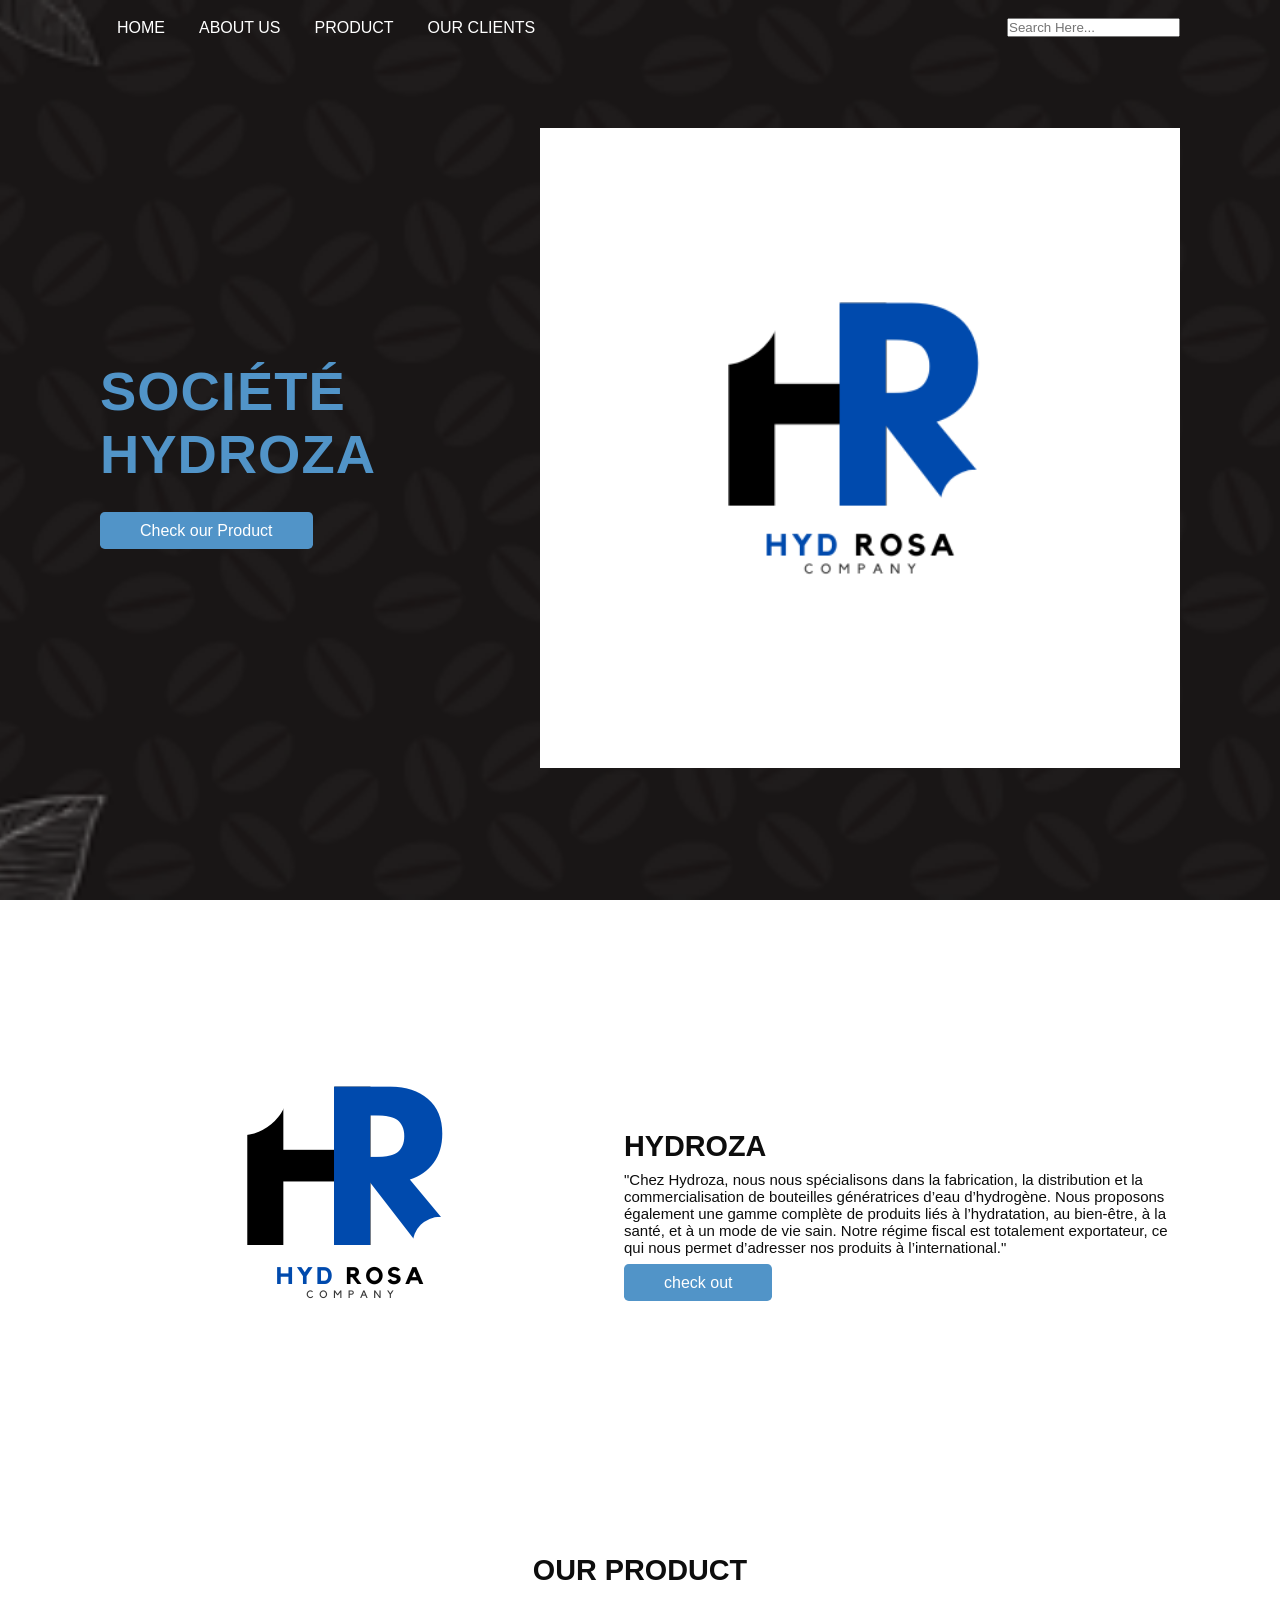
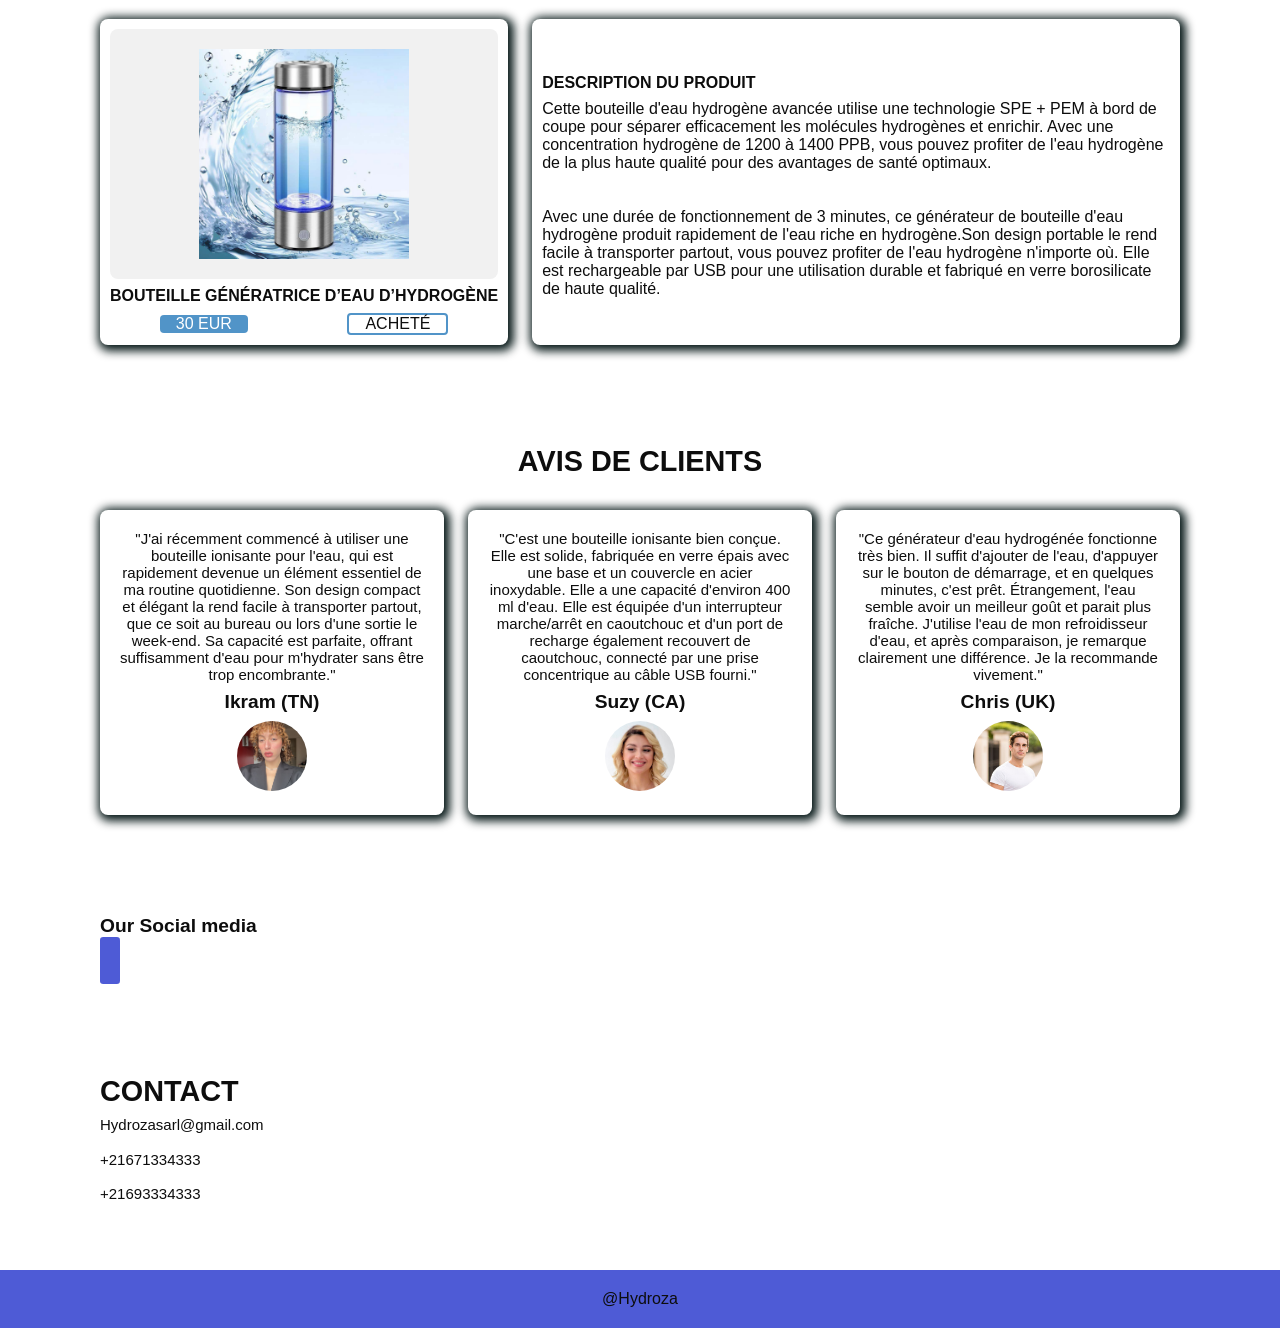
<file: index.html>
<!DOCTYPE html>
<html lang="en">
<head>
    <meta charset="UTF-8">
    <title>hydroza</title>
    <link rel="stylesheet" href="stylev.css">
</head>
<body>
        <header>
     
            <ul class="navbar">
                <li><a href="#home">Home</a></li>
                <li><a href="#about">About Us</a></li>
                <li><a href="#products">Product</a></li>
                <li><a href="#customers">Our Clients</a></li>
            </ul>
            <div>
            <input type="search" name="" id="" placeholder="Search Here...">
            </div>
        </header>
    <section class="home" id="home">
        <div class="home-text">
            <h1>société<br>Hydroza</h1><br><br>

            <a href="#products" class="btn"> Check our Product</a>
        </div>
        <div class="home-img">
            <img src="logo.png"/>
        </div>
    </section>
    <section class="about" id="about">
        <div class="about-img">
            <img src="logo.png">
        </div>


        <div class="about-text">
            <br>
            <br>
            <br>
            <br>
            <br>
            <br>
            <br>
            <br>
            <br>
            <br>
            <h2>Hydroza</h2>
            <p>"Chez Hydroza, nous nous spécialisons dans la fabrication, la distribution et la commercialisation de bouteilles génératrices d’eau d’hydrogène. 
                Nous proposons également une gamme complète de produits liés à l’hydratation, au bien-être, à la santé, et à un mode de vie sain. 
                Notre régime fiscal est totalement exportateur, ce qui nous permet d’adresser nos produits à l’international."

                </p>
            <a href="#products" class="btn">check out</a>
        </div>

    </section>



    <section class="products" id="products">
        <div class="heading">
            <h2>Our Product</h2>
            
        </div>
    

        <div class="products-container">
            

            <div class="box">
                <img src="produit.png">
                <h3>Bouteille génératrice d’eau d’hydrogène</h3>
                <div class="content" id="kess">
                    <span>30 EUR</span>
                    <a href="by.html">acheté</a>
                </div>

            </div>

            <div class="box">
                <h3>Description du Produit</h3>
                <p>
                    Cette bouteille d'eau hydrogène avancée utilise une technologie SPE + PEM
                    à bord de coupe pour séparer efficacement les molécules hydrogènes et enrichir. 
                    Avec une concentration hydrogène de 1200 à 1400 PPB, 
                    vous pouvez profiter de l'eau hydrogène de la plus haute qualité pour des avantages de santé optimaux.
                </p>
                <br> <br>
                <p>
                    Avec une durée de fonctionnement de 3 minutes, ce générateur de bouteille d'eau hydrogène
                    produit rapidement de l'eau riche en hydrogène.Son design portable le rend facile à transporter partout,
                    vous pouvez profiter de l'eau hydrogène n'importe où.
                    Elle est rechargeable par USB pour une utilisation durable et fabriqué en verre borosilicate de haute qualité.

                </p>
            </div>


        </div>
    </section>



    <section class="customers" id="customers">
        <div class="heading">
            <h2> Avis de clients </h2>
        </div>
        


        <div class="customers-container">
            <div class="box">
              
                <p>"J'ai récemment commencé à utiliser une bouteille ionisante pour l'eau, qui est rapidement devenue un élément essentiel de ma routine quotidienne. 
                    Son design compact et élégant la rend facile à transporter partout, que ce soit au bureau ou lors d'une sortie le week-end. 
                    Sa capacité est parfaite, offrant suffisamment d'eau pour m'hydrater sans être trop encombrante."</p>
                <h2>Ikram (TN) </h2>
                <img src="ikram.jpeg">
            </div>



            <div class="box">
                
                <p>"C'est une bouteille ionisante bien conçue. Elle est solide, fabriquée en verre épais avec une base et un couvercle en acier inoxydable.
                    Elle a une capacité d'environ 400 ml d'eau. Elle est équipée d'un interrupteur marche/arrêt en caoutchouc et d'un port de recharge 
                    également recouvert de caoutchouc, connecté par une prise concentrique au câble USB fourni."</p>
                <h2>Suzy (CA)</h2>
                <img src="Suzy.jpeg">
            </div>


            <div class="box">
                
                <p>"Ce générateur d'eau hydrogénée fonctionne très bien. Il suffit d'ajouter de l'eau, d'appuyer sur le bouton de démarrage, et en quelques minutes, c'est prêt. 
                    Étrangement, l'eau semble avoir un meilleur goût et parait plus fraîche. 
                    J'utilise l'eau de mon refroidisseur d'eau, et après comparaison, je remarque clairement une différence. Je la recommande vivement."</p>
                <h2>Chris (UK)</h2>
                <img src="Chris.jpg">
            </div>
        </div>


    </section>


    <section class="footer">
        <div class="footer-box">
            <h2>Our Social media</h2>
            
            <div class="social">
                <a href="instgram.html"><i class='bx bxl-instagram' ></i></a>
            </div>

        </div>
    
    </section>

    <section class="footer">
        <div class="about-text">
            <h2>Contact</h2>
            <p> Hydrozasarl@gmail.com </p>
            <p>+21671334333</p>
            <p>+21693334333</p>
        </div>
    </section>


    
    <div class="copyright">
        <p>@Hydroza</p>
    </div>
</body>
</html>
</file>
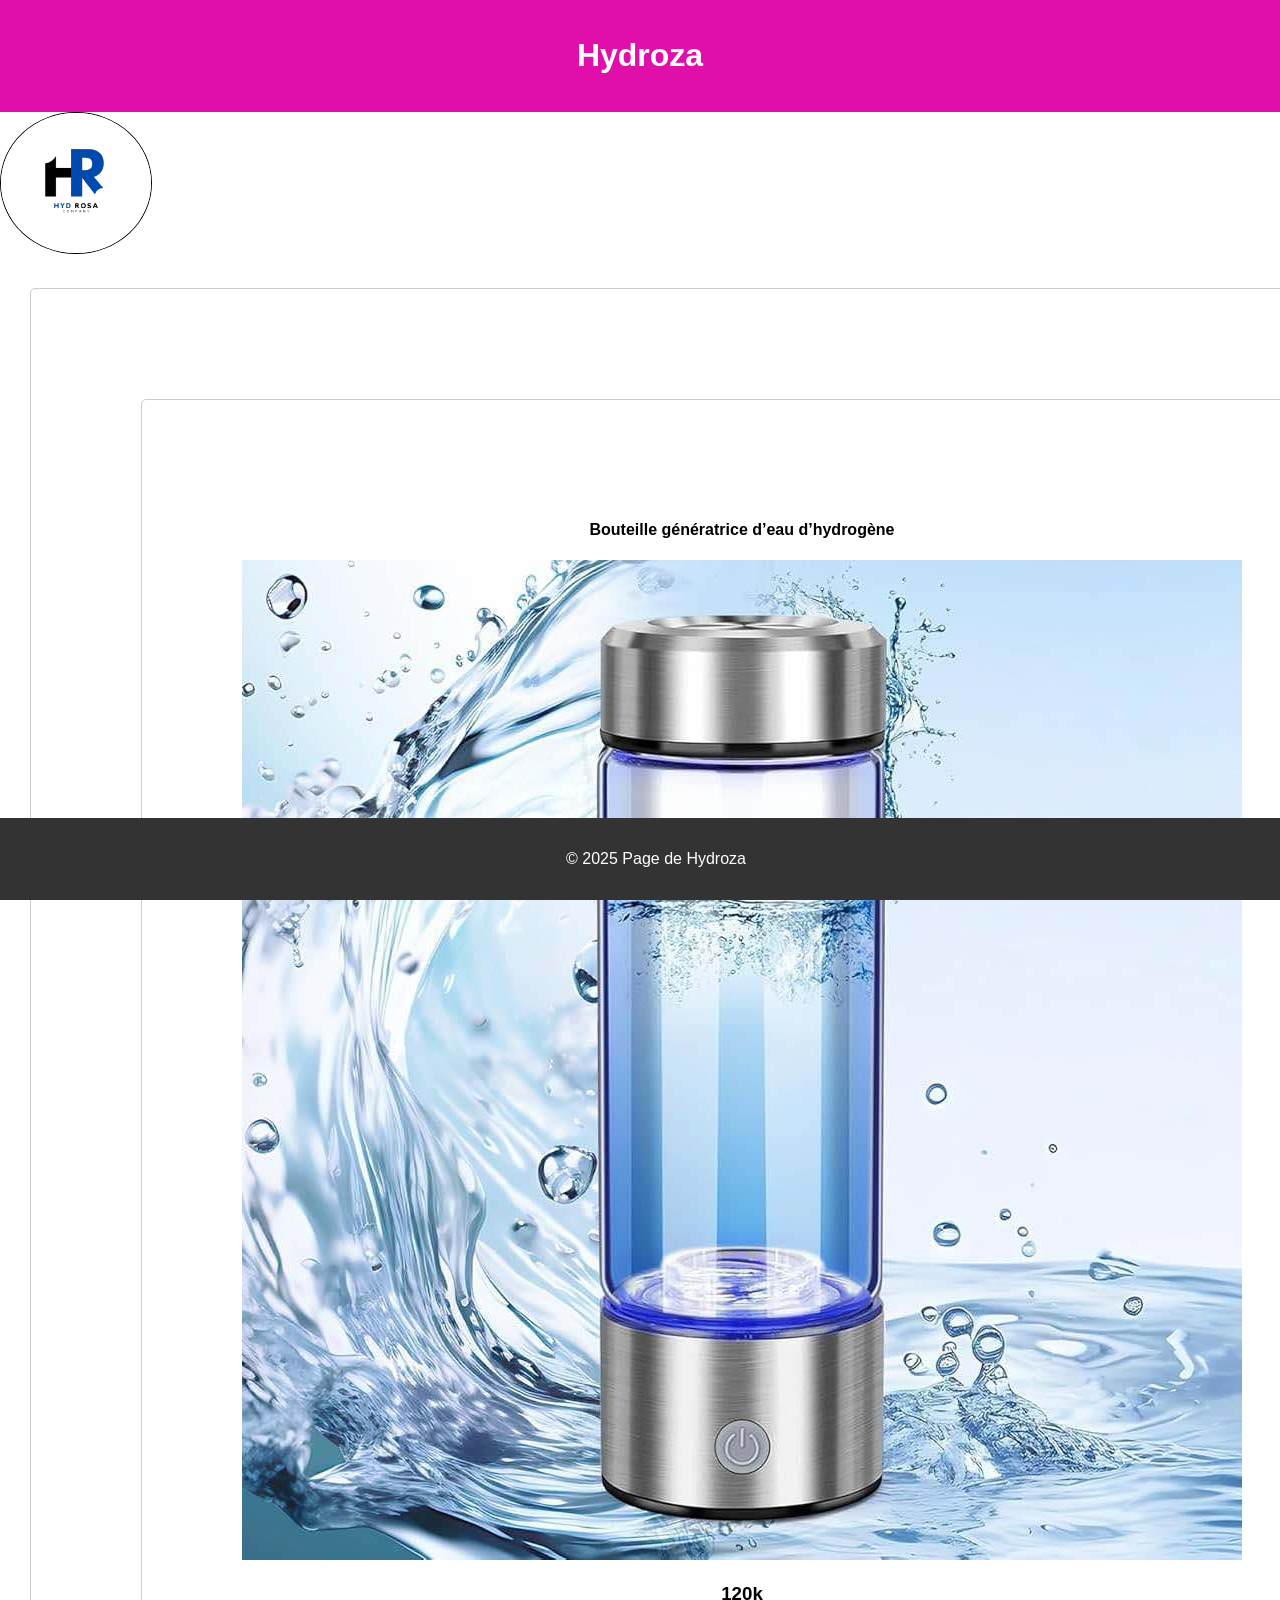
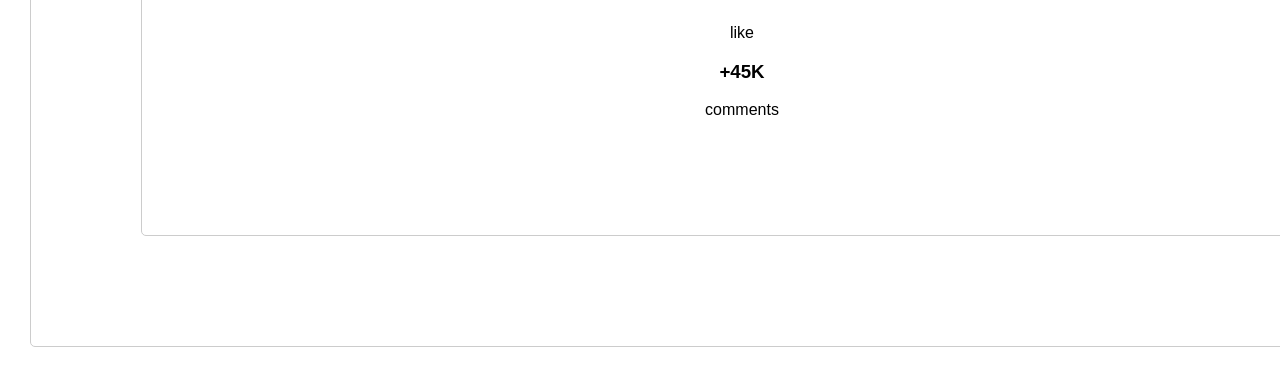
<file: instgram.html>
﻿<!DOCTYPE html>
<html lang="en">
<head>
  <meta charset="UTF-8">
  <link rel="stylesheet" href="instgram.css">
  <title>Instagram</title>
</head>
<body>

  <header>
    <h1>Hydroza</h1>
  </header>
 <img src="logo.png" class="achref" border="1">
  <section id="clothing">
    <article class="clothing-item">
    
      <article class="clothing-item">
        <p><h4>Bouteille génératrice d’eau d’hydrogène</h4></p>
        <img src="produit.png">
        <p><h3>120k</h3>like<h3>+45K</h3>comments</h3></p>
      </article>

  </section>

  <footer>
    <p>&copy; 2025 Page de Hydroza</p>
  </footer>

</body>
</html>
</file>
<file: stylev.css>
* {
    font-family: "Poppins", sans-serif;
    margin: 0;
    padding: 0;
    box-sizing: border-box;
    scroll-padding-top: 4rem;
    scroll-behavior: smooth;
    list-style: none;
    text-decoration: none;
  }
  :root {
    --main-color: #5194c8;
    --second-color: #4e5bd6;
    --text-color: #0d0d0d;
    --bg-color: #fff;
    --box-shadow: 2px 2px 10px 4px rgba(0, 18, 18, 0.978);
  }
  section {
    padding: 50px 100px;
  }
  img {
    width: 100%;
  }
  body {
    color: var(--text-color);
  }
  header {
    position: fixed;
    width: 100%;
    top: 0;
    right: 0;
    z-index: 1000;
    display: flex;
    justify-content: space-between;
    align-items: center;
    padding: 18px 100px;
    transition: 0.5s linear;
  }
  header.shadow {
    background: var(--text-color);
    box-shadow: var(--box-shadow);
  }
  .logo img {
    width: 60px;
  }
  .navbar {
    display: flex;
  }
  .navbar a {
    padding: 8px 17px;
    color: var(--bg-color);
    font-size: 1rem;
    text-transform: uppercase;
    font-weight: 500;
  }
  .navbar a:hover {
    background: var(--main-color);
    border-radius: 0.2rem;
    transition: 0.2s all linear;
  }
  .header-icon {
    font-size: 22px;
    cursor: pointer;
    z-index: 10000;
    display: flex;
    column-gap: 0.8rem;
  }
  .header-icon .bx {
    color: var(--bg-color);
  }
  .header-icon .bx:hover {
    color: var(--main-color);
  }
  #menu-icon {
    color: var(--bg-color);
    font-size: 24px;
    z-index: 100001;
    cursor: pointer;
    display: none;
  }
  .search-box {
    position: absolute;
    top: -100%;
    left: 50%;
    transform: translate(-50%);
    background: var(--bg-color);
    width: 100%;
  }
  .search-box.active {
    top: 110%;
    box-shadow: var(--box-shadow);
    transition: 0.2s all linear;
  }
  .search-box input {
    padding: 20px;
    border: none;
    outline: none;
    width: 100%;
    font-size: 1rem;
    color: var(--main-color);
  }
  .search-box input::placeholder {
    font-size: 1rem;
    font-weight: 500;
  }
  .home {
    width: 100%;
    min-height: 100vh;
    background: url(bg.png);
    background-repeat: no-repeat;
    background-size: cover;
    background-position: center;
    display: grid;
    grid-template-columns: repeat(auto-fit, minmax(17rem, auto));
    align-items: center;
    gap: 1.5rem;
  }
  .home-text h1 {
    font-size: 3.4rem;
    color: var(--main-color);
    text-transform: uppercase;
    letter-spacing: 1px;
  }
  .home-text p {
    font-size: 0.938rem;
    color: var(--bg-color);
    margin: 0.5rem 0 1.4rem;
  }
  .btn {
    padding: 10px 40px;
    border-radius: 0.3rem;
    background: var(--main-color);
    color: var(--bg-color);
    font-weight: 500;
  }
  .btn:hover {
    background: #0c1147;
  }
  .about {
    display: grid;
    grid-template-columns: repeat(auto-fit, minmax(17rem, auto));
    gap: 1.5rem;
  }
  
  
  
  .about-img img {
    border-radius: 0.5rem;
  }
  
  
  
  .about-text h2 {
    font-size: 1.8rem;
    text-transform: uppercase;
  }
  .about-text p {
    font-size: 0.938rem;
    margin: 0.5rem 0 1.1rem;
  }
  .heading {
    text-align: center;
  }
  .heading h2 {
    font-size: 1.8rem;
    text-transform: uppercase;
  }
  .products-container {
    display: grid;
    grid-template-columns: repeat(auto-fit, minmax(280px, auto));
    gap: 1.5rem;
    margin-top: 2rem;
  }
  .products-container .box {
    position: relative;
    padding: 10px;
    display: flex;
    flex-direction: column;
    justify-content: center;
    border-radius: 0.5rem;
    box-shadow: var(--box-shadow);
  }
  
  
  
  .products-container img {
    width: 100%;
    height: 250px;
    object-fit: contain;
    object-position: center;
    padding: 20px;
    background: #f1f1f1;
    border-radius: 0.5rem;
  }
  
  
  
  .products-container .box h3 {
    font-size: 1rem;
    font-weight: 600;
    text-transform: uppercase;
    margin: 0.5rem 0 0.5rem;
  }
  .products-container .box .content {
    display: flex;
    align-items: center;
    justify-content: space-around;
  }
  .products-container .box .content span {
    padding: 0 1rem;
    color: var(--bg-color);
    background: var(--main-color);
    border-radius: 4px;
    font-weight: 500;
  }
  .products-container .box .content a {
    padding: 0 1rem;
    color: var(--text-color);
    border: 2px solid var(--main-color);
    border-radius: 4px;
    text-transform: uppercase;
  }
  .products-container .box .content a:hover {
    background: var(--main-color);
    color: var(--bg-color);
    transition: 0.2s all linear;
  }
  .customers-container {
    display: grid;
    grid-template-columns: repeat(auto-fit, minmax(280px, auto));
    gap: 1.5rem;
    margin-top: 2rem;
  }
  .customers-container .box {
    padding: 20px;
    box-shadow: var(--box-shadow);
    border-radius: 0.5rem;
    text-align: center;
  }
  .stars .bx {
    color: var(--main-color);
  }
  .customers-container .box p {
    font-size: 0.938rem;
  }
  .customers-container .box h2 {
    font-size: 1.2rem;
    font-weight: 600;
    margin: 0.5rem 0 0.5rem;
  }
  
  
  
  .customers-container .box img {
    width: 70px;
    height: 70px;
    border-radius: 50%;
    object-fit: cover;
  }
  
  
  .customers-container .box:hover {
    background: var(--second-color);
    transition: 0.2s all linear;
  }
  .footer {
    display: grid;
    grid-template-columns: repeat(auto-fit, minmax(240px, auto));
    gap: 1.5rem;
  }
  .footer-box h2 {
    font-size: 1.2rem;
    font-weight: 600;
    margin-bottom: 10px;
  }
  .footer-box p {
    font-size: 0.938rem;
    margin-bottom: 10px;
  }
  .social {
    display: flex;
    align-items: center;
    column-gap: 0.5rem;
  }
  .social a .bx {
    font-size: 24px;
    color: var(--text-color);
    padding: 10px;
    background: var(--second-color);
    border-radius: 0.2rem;
  }
  .social a .bx:hover {
    background: var(--main-color);
    color: var(--bg-color);
  }
  .footer-box h3 {
    font-weight: 600;
    margin-bottom: 10px;
  }
  .footer-box li a {
    color: var(--text-color);
  }
  .footer-box li a:hover {
    color: var(--main-color);
  }
  .contact {
    display: flex;
    flex-direction: column;
    row-gap: 0.5rem;
  }
  .contact span {
    display: flex;
    align-items: center;
  }
  .contact i {
    font-size: 20px;
    margin-right: 1rem;
  }
  .copyright {
    padding: 20px;
    text-align: center;
    background: var(--second-color);
  }
  @media (max-width: 1058px) {
    header {
      padding: 16px 60px;
    }
    section {
      padding: 50px 60px;
    }
    .home-text h1 {
      font-size: 2.4rem;
    }
  }
  @media (max-width: 991px) {
    header {
      padding: 16px 4%;
    }
    section {
      padding: 50px 4%;
    }
    .home-text h1 {
      font-size: 2rem;
    }
  }
  @media (max-width: 768px) {
    header {
      padding: 12px 4%;
    }
    #menu-icon {
      display: initial;
    }
    .navbar {
      position: absolute;
      top: -570px;
      left: 0;
      right: 0;
      display: flex;
      flex-direction: column;
      background: var(--second-color);
      row-gap: 1.4rem;
      padding: 20px;
      transition: 0.3s;
      text-align: center;
    }
    .navbar a {
      color: var(--text-color);
    }
    .navbar a:hover {
      color: var(--bg-color);
    }
    .navbar.active {
      top: 100%;
    }
    .about {
      align-items: center;
    }
  }
  @media (max-width: 360px) {
    header {
      padding: 11px 4%;
    }
    .logo img {
      width: 45px;
    }
    .home-text {
      padding-top: 15px;
    }
    .home-text h1 {
      font-size: 1.4rem;
    }
    .home-text p {
      font-size: 0.8rem;
      font-weight: 300;
    }
    .about-img {
      order: 2;
    }
    .about-text {
      text-align: center;
    }
    .about-text h2 {
      font-size: 1.2rem;
    }
    .heading h2 {
      font-size: 1.2rem;
    }
  }
</file>
<file: instgram.css>
﻿body {
  font-family: Arial, sans-serif;
  margin: 0;
  padding: 0;
  box-sizing: border-box;
}

header {
  background-color: #e10fa9;
  color: #fff;
  text-align: center;
  padding: 1em;
}

#clothing {
  display: flex;
  justify-content: space-around;
  flex-wrap: wrap;
  padding: 20px;
}

.clothing-item {
  border: 1px solid #ccc;
  border-radius: 5px;
  padding: 100px;
  margin: 10px;
  text-align: center;
}

footer {
  background-color: #333;
  color: #fff;
  text-align: center;
  padding: 1em;
  position: fixed;
  bottom: 0;
  width: 100%;
}
#ter{
  text-align: right;
}
.achref{
  width: 150px;
  height: 140px;
  border-radius: 50%;
  object-fit: cover;
}
</file>
